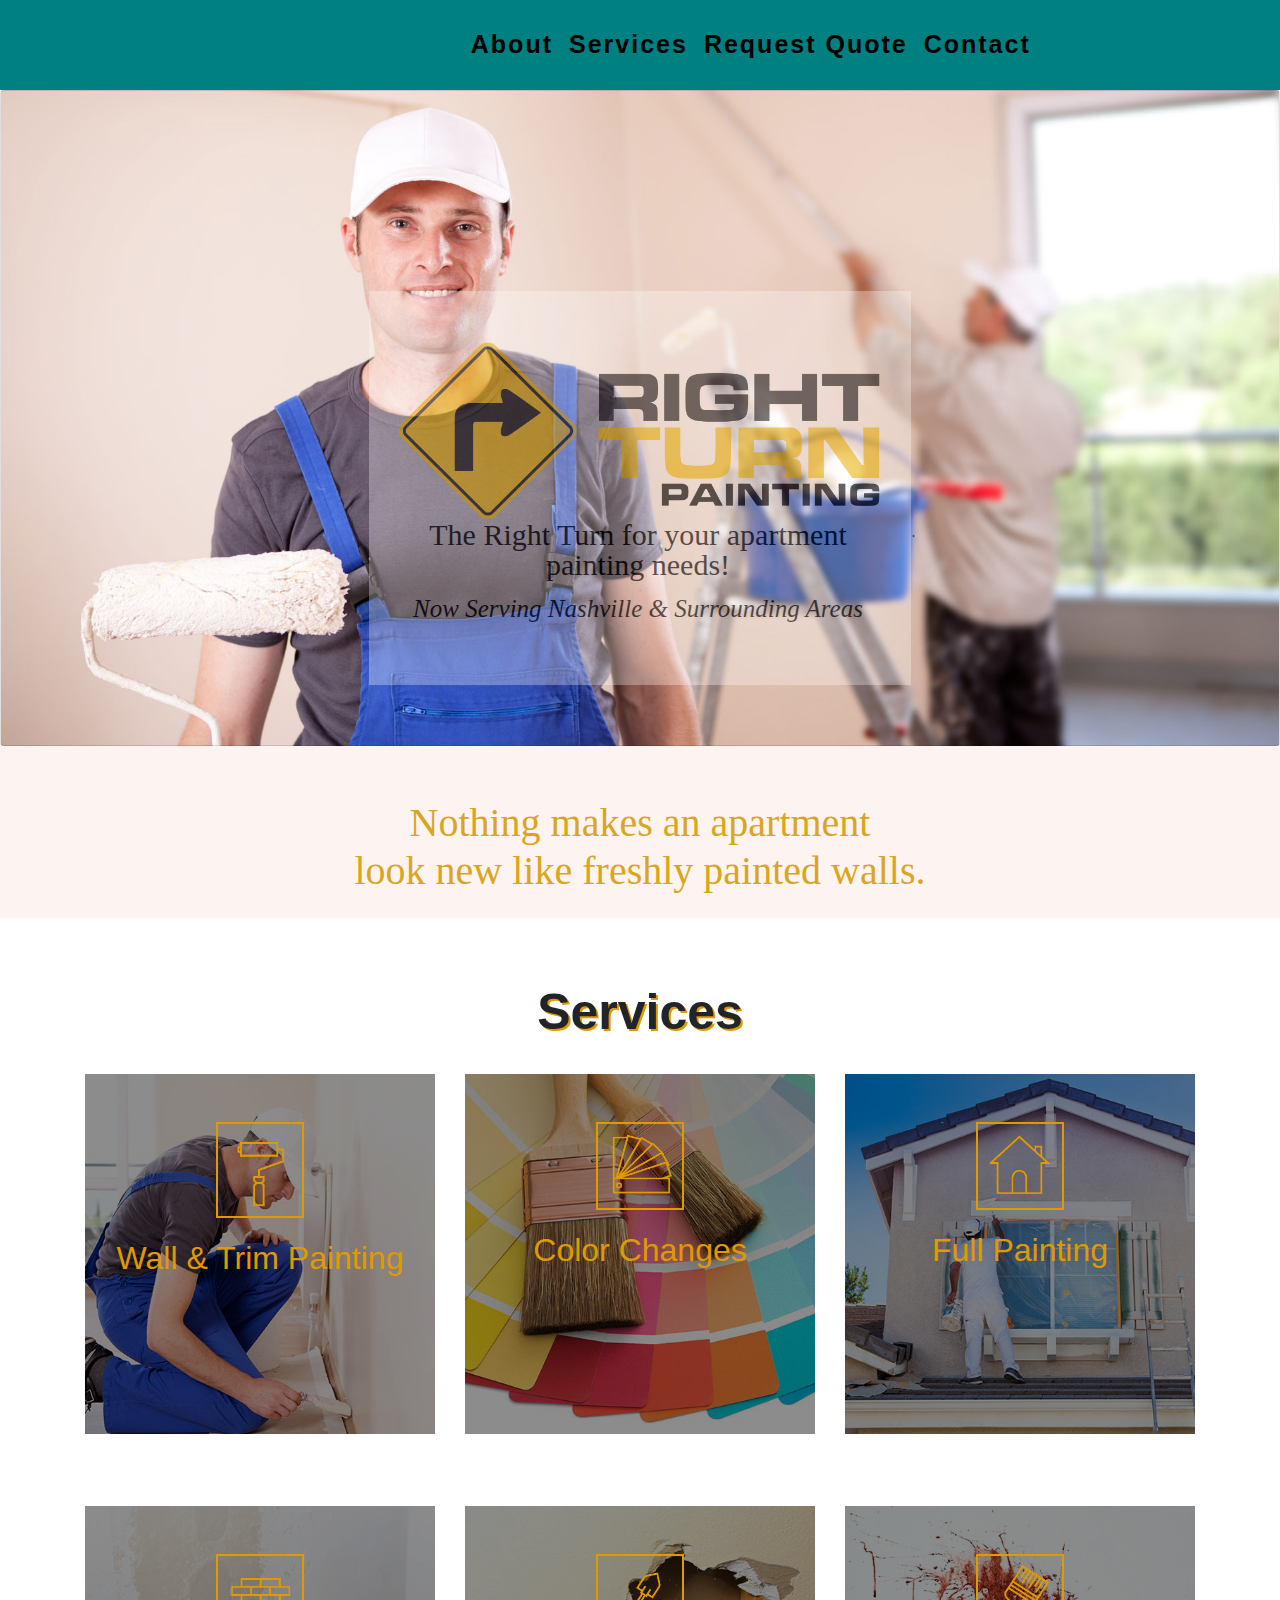
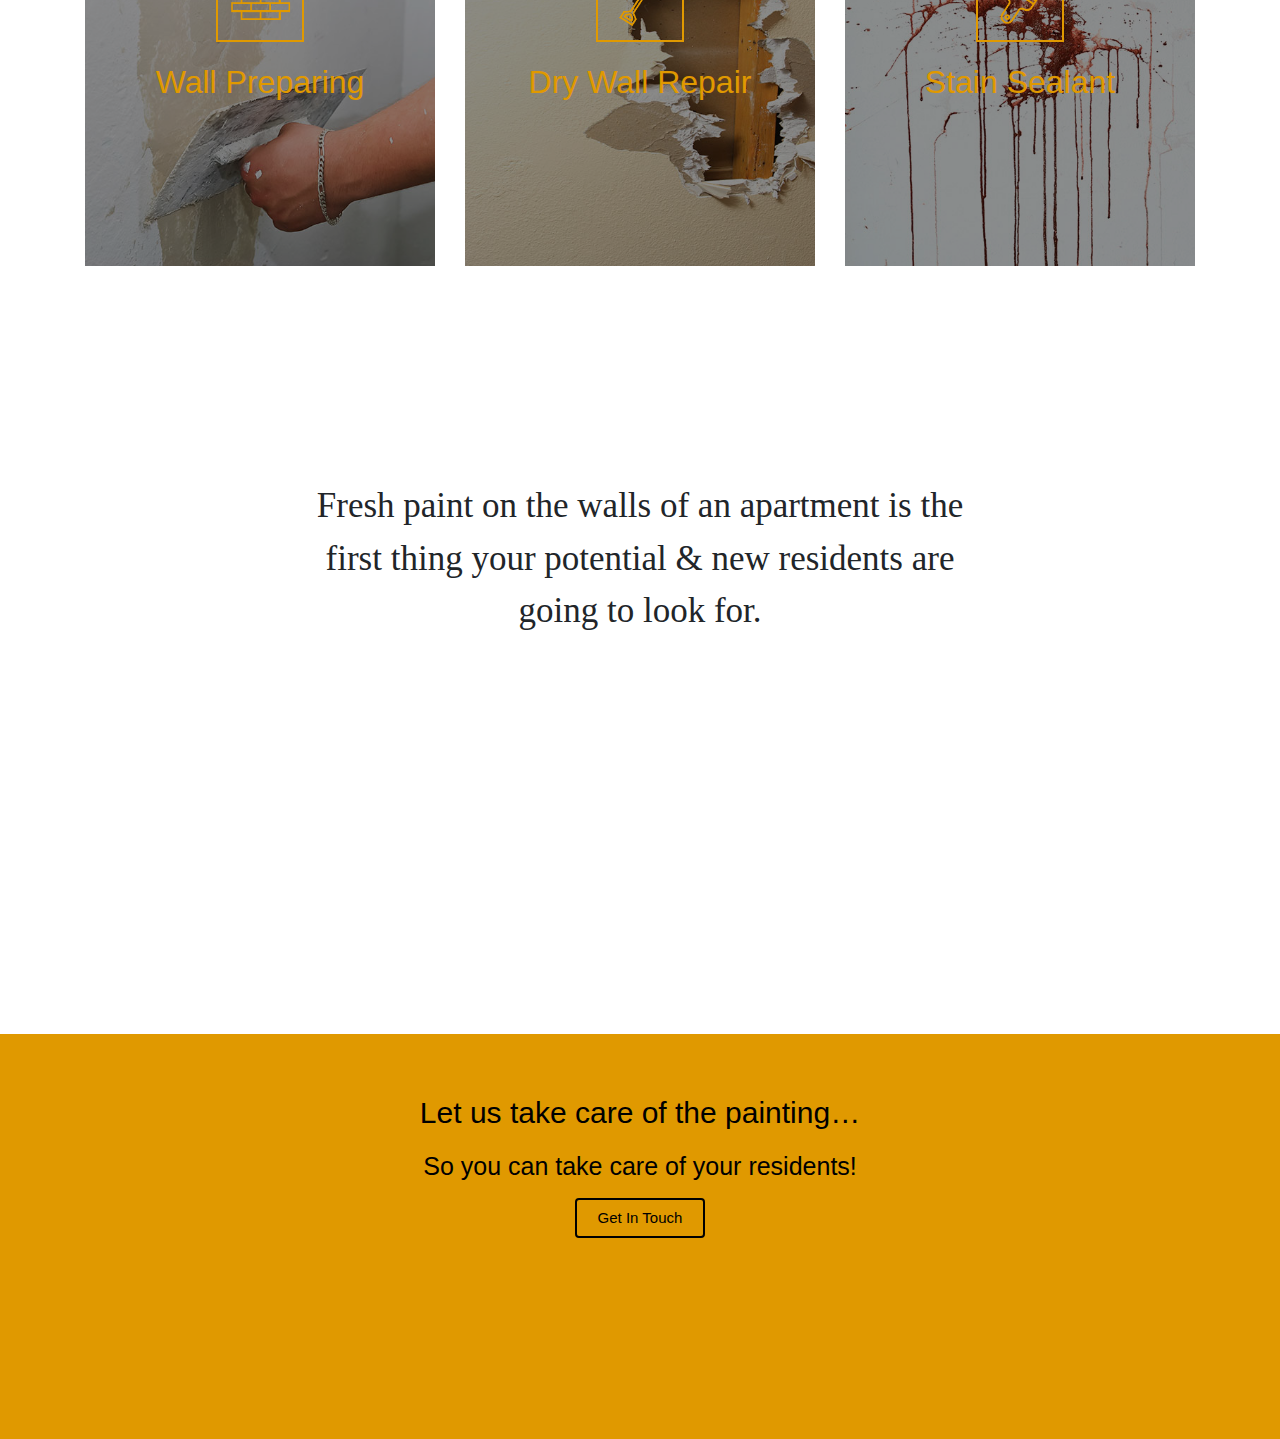
<file: index.html>
<!DOCTYPE html>
<html>
<head>
	<title>Home Page|Right Turn</title>

	<meta charset="utf-8">
	<link rel="stylesheet" href="https://cdnjs.cloudflare.com/ajax/libs/font-awesome/4.7.0/css/font-awesome.min.css">
  <meta name="viewport" content="width=device-width, initial-scale=1,shrink-to-fit=no">
  <link rel="stylesheet" href="https://maxcdn.bootstrapcdn.com/bootstrap/4.5.2/css/bootstrap.min.css">
  <script src="https://ajax.googleapis.com/ajax/libs/jquery/3.5.1/jquery.min.js"></script>
  <script src="https://cdnjs.cloudflare.com/ajax/libs/popper.js/1.16.0/umd/popper.min.js"></script>
  <script src="https://maxcdn.bootstrapcdn.com/bootstrap/4.5.2/js/bootstrap.min.js"></script>
  <link rel="stylesheet" type="text/css" href="index1.css">

</head>
<body>
	<div class="wrapper">

	<nav class="navbar navbar-expand-lg navbar-light " style="background-color: teal;">
    	<button class="navbar-toggler ml-auto mx-auto" type="button" data-toggle="collapse" data-target="#navbarNav" aria-controls="navbarNav" 
        	aria-expanded="false" aria-label="Toggle navigation">
    	<span class="navbar-toggler-icon"></span>
    	</button>
  	<div class="collapse navbar-collapse" id="navbarNav">
    	<ul class="navbar-nav" style="font-size: 25px; margin-left: 35%; padding: 10px; font-weight: 700;letter-spacing: 2px;">
      
      	<li class="nav-item">
        	<a class="nav-link" href="about1.html" style="color: black;">About</a>
      	</li>
      	<li class="nav-item">
        	<a class="nav-link" href="services1.html" style="color: black;">Services</a>
      	</li>
      	<li class="nav-item">
        	<a class="nav-link" href="request1.html" style="color: black;">Request Quote</a>
      	</li>
      	
      	<li class="nav-item">
        	<a class="nav-link" href="contact1.html" style="color: black;">Contact</a>
      	</li>
    </ul>
  </div>
</nav>
</div>

<div>
	<div class="card image12">
		
  			<div class="centered">
				<div class="row paintedwall py-5">
					<div class="col">
  						<img  src="paint.png" alt="Card image cap" height="auto" width="100%">
  					</div>
  				<div class="row">
  					<div class="col">
    					<p style="font-size: 30px;line-height: 1em;">The Right Turn for your apartment painting needs!<br></p>
     						<p style="font-size: 25px;line-height: 1em;font-style: italic;"><i>Now Serving Nashville & Surrounding Areas</i></p>
 					</div>.
 				</div>
 			 </div>
		</div>
	</div>
</div>



<div class="wall-txt">
	<header style="margin-top: 3%;">
		<h1>Nothing makes an apartment<br>look new like freshly painted walls.</h1>
	</header>
</div>

<div>
<h1 style="text-align: center;padding-top: 5%;text-shadow: 2px 2px #e09900; font-weight: bold; font-size: 50px;">Services</h1>
</div>

<div class="container text-center">
	<div class="row mb-5">
		<div class="col-sm-4 col-lg-4 mt-4">
			<div class="trii img-fluid my-auto">
				<div class="opac">
					<img src="1a.png" class="mt-5" style="width:25%; height: auto;border: 2px solid #e09900;">
					<p class="mt-3" style="color: #e09900; font-size:2rem;">Wall & Trim Painting</p>
				</div>
			</div>
		</div>

		<div class="col-sm-4 col-lg-4 mt-4">
			<div class="coll img-fluid my-auto">
				<div class="opac1">
					<img src="jh.png" class="mt-5" style="width:25%; height: auto;border: 2px solid #e09900;">
					<p class="mt-3" style="color: #e09900; font-size:2rem;">Color Changes</p>
				</div>
			</div>
		</div>
		
		<div class="col-sm-4 col-lg-4 mt-4">
			<div class="full img-fluid my-auto">
				<div class="opac2">
					<img src="hm.png" class="mt-5" style="width:25%; height: auto;border: 2px solid #e09900;">
					<p class="mt-3" style="color: #e09900; font-size:2rem;">Full Painting</p>
				</div>
			</div>
		</div>
	</div>

	<div class="row mb-5">
		<div class="col-sm-4 col-lg-4 mt-4">
			<div class="wall2 img-fluid my-auto">
				<div class="opac3">
					<img src="pr.png" class="mt-5" style="width:25%; height: auto;border: 2px solid #e09900;">
					<p class="mt-3" style="color: #e09900; font-size:2rem;">Wall Preparing</p>
				</div>
			</div>
		</div>

		<div class="col-sm-4 col-lg-4 mt-4">
			<div class="dry img-fluid my-auto">
				<div class="opac4">
					<img src="rep.png" class="mt-5" style="width:25%; height: auto;border: 2px solid #e09900;">
					<p class="mt-3" style="color: #e09900; font-size:2rem;">Dry Wall Repair</p>
				</div>
			</div>
		</div>

		<div class="col-sm-4 col-lg-4 mt-4">
			<div class="stain img-fluid my-auto">
				<div class="opac5">
					<img src="sea.png" class="mt-5" style="width:25%; height: auto;border: 2px solid #e09900;">
					<p class="mt-3" style="color: #e09900; font-size:2rem;">Stain Sealant</p>
				</div>
			</div>
		</div>
	</div>
</div>

<div class="parallax text-center">
	<p style="font-size: 35px; padding-top: 13%;">Fresh paint on the walls of an apartment is the<br>first thing your potential & new residents are<br>going to look for.</p>
</div>

	<div class="container-fluid text-center" style="width: 100%;height: 45vh;background-color: #e09900!important; padding-top: 5%;">
		<p style="font-size: 30px; color: #000000!important;padding-bottom: 10px;font-weight: 500;line-height: 1em;">Let us take care of the painting…</p>
		<span style="font-size: 25px; color: #000000!important;padding-bottom: 10px;font-weight: 500;line-height: 1em;">So you can take care of your residents!</span><br>

		<button class="button mt-3"><span>Get In Touch</span></button> 
	
	</div>


</body>
</html>
</file>
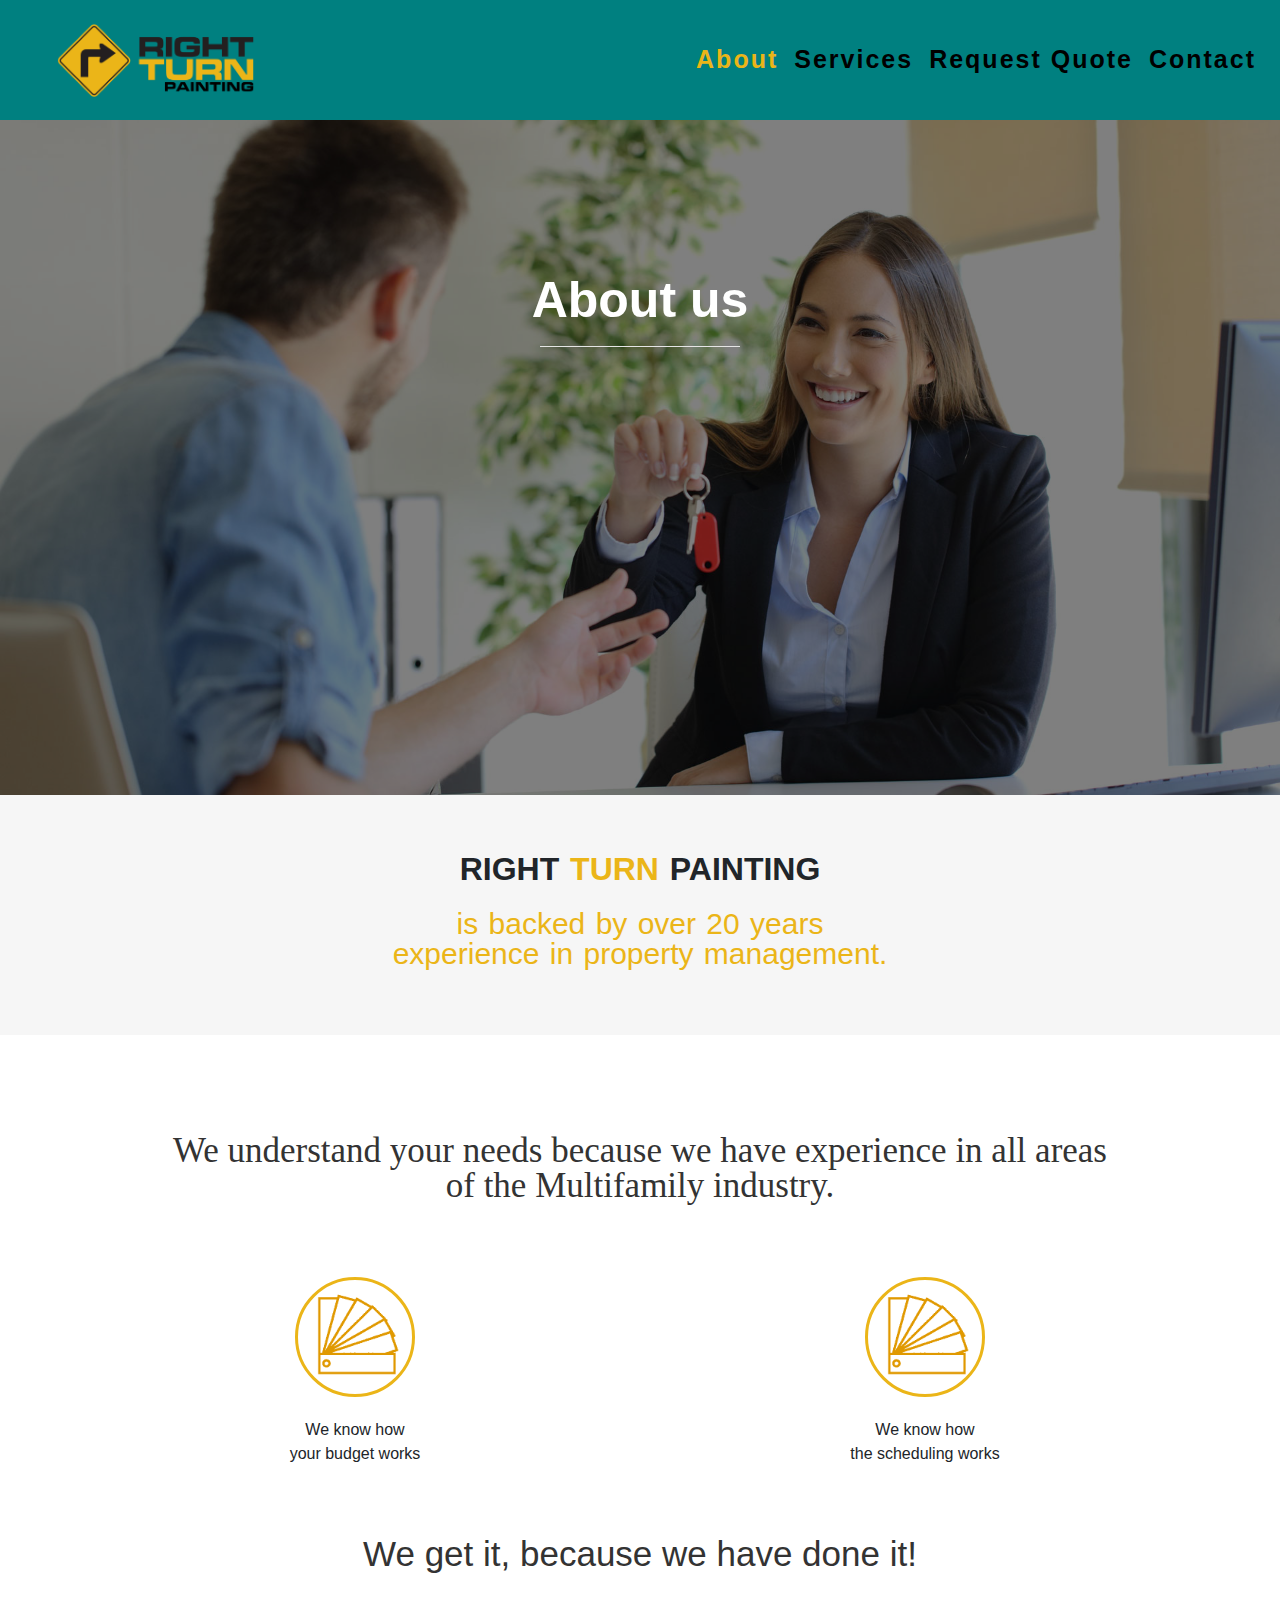
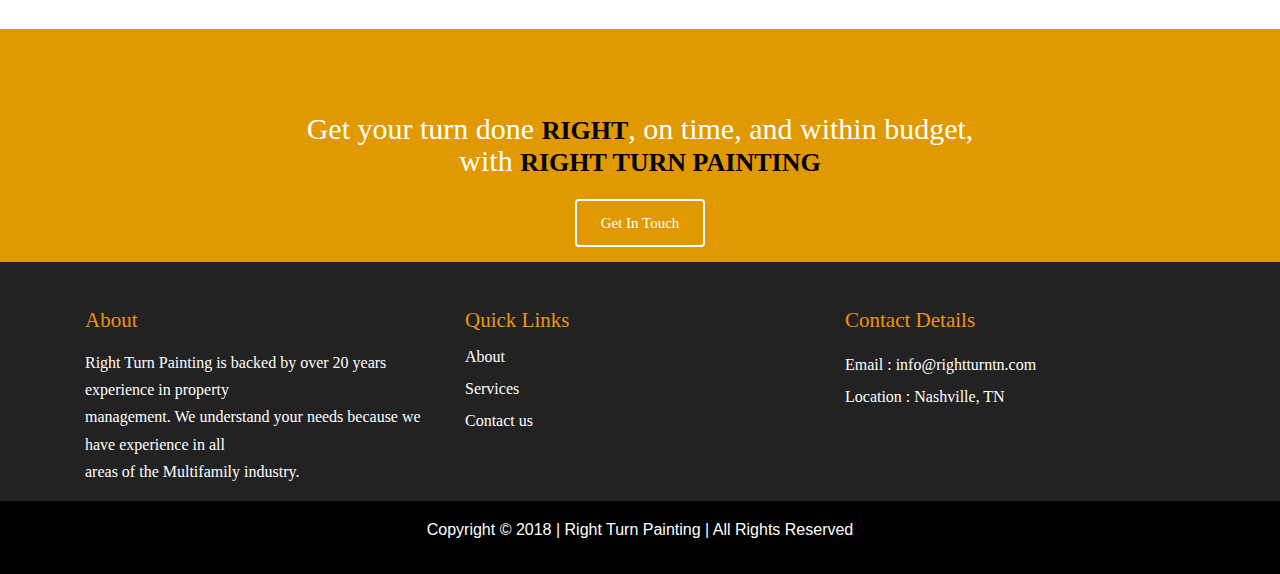
<file: about1.html>
<!DOCTYPE html>
<html>
<head>
	<title>About Page|Right Turn</title>

  	<meta charset="utf-8">
  	<link rel="stylesheet" href="https://cdnjs.cloudflare.com/ajax/libs/font-awesome/4.7.0/css/font-awesome.min.css">
  	<meta name="viewport" content="width=device-width, initial-scale=1,shrink-to-fit=no">
  	<link rel="stylesheet" href="https://maxcdn.bootstrapcdn.com/bootstrap/4.5.2/css/bootstrap.min.css">
  	<script src="https://ajax.googleapis.com/ajax/libs/jquery/3.5.1/jquery.min.js"></script>
  	<script src="https://cdnjs.cloudflare.com/ajax/libs/popper.js/1.16.0/umd/popper.min.js"></script>
  	<script src="https://maxcdn.bootstrapcdn.com/bootstrap/4.5.2/js/bootstrap.min.js"></script>
  	<link rel="stylesheet" type="text/css" href="about1.css">

</head>
<body>
	
	<nav class="navbar navbar-expand-lg navbar-light text-center" style="background-color: teal; height: 120px;">
    		<a class="navbar-brand" href="index.html"><img src="paint.png" class="image-one"></div></a>
    	<button class="navbar-toggler ml-auto mx-auto" type="button" data-toggle="collapse" data-target="#navbarNav" aria-controls="navbarNav" 
       		 aria-expanded="false" aria-label="Toggle navigation">
    		<span class="navbar-toggler-icon"></span>
    	</button>
  			<div class="collapse navbar-collapse" id="navbarNav">
    				<ul class="navbar-nav ml-auto" style="font-size: 25px; letter-spacing: 2px;font-weight: 700;">
      
      					<li class="nav-item active">
       						 <a class="nav-link" href="about1.html" style="color: black; color: #ebb518!important;">About</a>
     					</li>
      					<li class="nav-item">
       						 <a class="nav-link" href="services1.html" style="color: black;">Services</a>
      					</li>
      					<li class="nav-item">
       						 <a class="nav-link" href="request1.html" style="color: black;">Request Quote</a>
      					</li>
      
     					<li class="nav-item">
        					<a class="nav-link" href="contact1.html" style="color: black;">Contact</a>
      					</li>
    				</ul>
 			 </div>
	</nav>

<section>
	<div class="image-two img-fluid">
			<div class="image-back-col">
				<div>
						<h1 class="text-on-img">About us</h1>
						<hr style="width: 200px; background-color: white;">
				</div>				
			</div>
	</div>
</section>

	<section>
		<div class="right-turn-ptng">
			<p><strong>RIGHT</strong> <strong style="color: #ebb518!important;">TURN</strong> <strong>PAINTING</strong> 
				<p style="color: #ebb518!important; font-size:30px;font-weight: 400; line-height: 1em;">is backed by over 
					20 years<br>experience in property management.</p>
		</div>
	</section>

		<div class="text-class-1 mt-5 y1">
				<p>We understand your needs because we have experience in all areas<br>of the Multifamily industry.</p>
		
		</div>


		<div class="container mt-5">
				<div class="row ">
					<div class="col-sm-3 box icon-pos-1">
							<img class="icon-1 box" src="jh.png">
									<p class="icon-text box">We know how<br>your budget works</p>
					</div>
					<div class="col-sm-3 box icon-pos-1">
							<img class="icon-1 box" src="jh.png">
									<p class="icon-text box">We know how<br>the scheduling works</p>	
					</div>
				</div>			
		</div>
		<div class="container mt-5">
				<p class="txt1">We get it, because we have done it!</p>	
		</div>

		<div class="text-class-2 mt-5 y1" style="height: auto;background-color: #e09900!important;">
				<p style="margin-top: 3%;">Get your turn done <span style="color: black;font-size: 26px;font-weight: bold;">
						<b>RIGHT</b></span>, on time, and within budget,<br>with <strong><span style="font-size: 26px; color: black;
							font-weight: bold;">RIGHT TURN PAINTING</span></strong></p>
				<button class="button"><span>Get In Touch</span></button>
		
		</div>

		<div class="container-fluid" style="background-color: #222;">
				<div class="container">
						<div class="row">
							<div class="col-sm-4 col-lg-4 mt-5 y1">
								<h4 style="color: #ed9410;font-size: 21px;padding-bottom: 10px;font-weight: 500;line-height: 1em; 
										display: block;">About</h4>
								<p style="color: white;line-height: 1.7em;">Right Turn Painting is backed by over 20 years 
									experience in property<br>management. We understand your needs because we have
									 experience in all<br>areas of the Multifamily industry.</p>
					
							</div>
						<div class="col-sm-4 col-lg-4 mt-5 y1">
								<h4 style="color: #ed9410;font-size: 21px;padding-bottom: 10px;font-weight: 500;line-height: 1em;
									display: block;">Quick Links</h4>
								<p style="color: white; line-height: 1em;">About</p>
								<p style="color: white;line-height: 1em;">Services</p>
								<p style="color: white;line-height: 1em;">Contact us</p>
				
						</div>
						<div class="col-sm-4 col-lg-4 mt-5 y1">
								<h4 style="color: #ed9410;font-size: 21px;padding-bottom: 10px;font-weight: 500;line-height: 1em;
									display: block;">Contact Details</h4>
								<p style="color: white;"></p>
								<p style="color: white;line-height: 1em;">Email : info@rightturntn.com</p>
								<p style="color: white;line-height: 1em;">Location : Nashville, TN</p>
				</div>
			</div>			
		</div>
	</div>

	<footer style="background-color:#000000; padding: 15px 0 5px;">

		<p style="color: white; float: none;text-align: center; padding-bottom: 10px;line-height: 1.7em;">Copyright © 2018 | Right Turn Painting | All Rights Reserved</p>
	</footer>

</body>
</html>
</file>
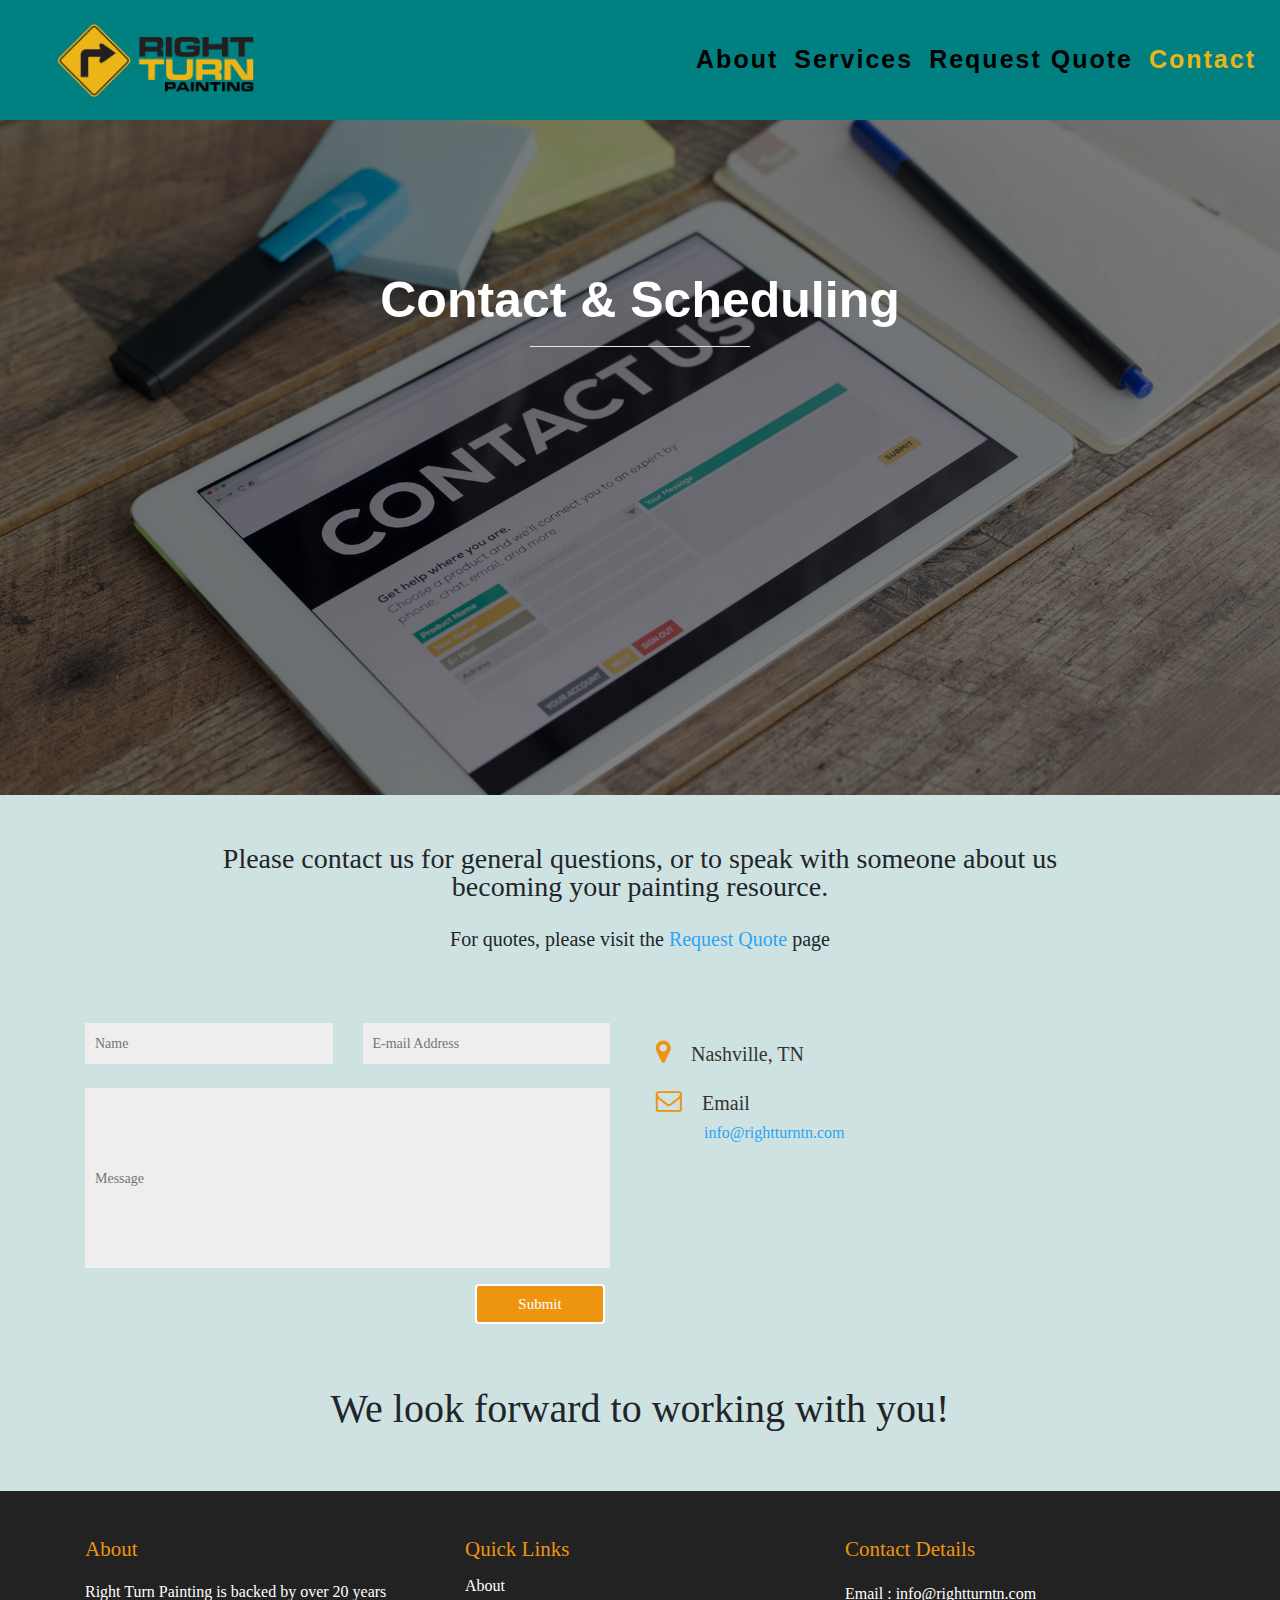
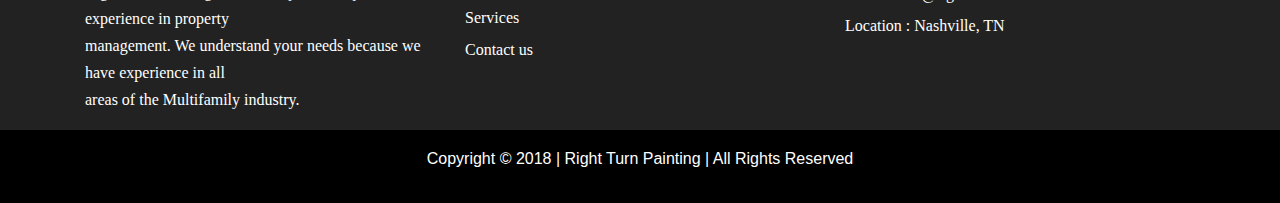
<file: contact1.html>
<!DOCTYPE html>
<html>
<head>
	<title>Contact Page|Right Turn</title>

				<meta charset="utf-8">
  				<link rel="stylesheet" href="https://cdnjs.cloudflare.com/ajax/libs/font-awesome/4.7.0/css/font-awesome.min.css">
  				<meta name="viewport" content="width=device-width, initial-scale=1,shrink-to-fit=no">
  				<link rel="stylesheet" href="https://maxcdn.bootstrapcdn.com/bootstrap/4.5.2/css/bootstrap.min.css">
  				<script src="https://ajax.googleapis.com/ajax/libs/jquery/3.5.1/jquery.min.js"></script>
  				<script src="https://cdnjs.cloudflare.com/ajax/libs/popper.js/1.16.0/umd/popper.min.js"></script>
  				<script src="https://maxcdn.bootstrapcdn.com/bootstrap/4.5.2/js/bootstrap.min.js"></script>
  				<link rel="stylesheet" type="text/css" href="contact.css">
  				<link rel="stylesheet" href="https://maxcdn.bootstrapcdn.com/font-awesome/4.7.0/css/font-awesome.min.css">



</head>
<body>

			<nav class="navbar navbar-expand-lg navbar-light text-center" style="background-color: teal; height: 120px;">
    				<a class="navbar-brand" href="index.html"><img src="paint.png" class="image-one"></div></a>
    				<button class="navbar-toggler ml-auto mx-auto" type="button" data-toggle="collapse" data-target="#navbarNav" 
                  aria-controls="navbarNav" aria-expanded="false" aria-label="Toggle navigation">
    				<span class="navbar-toggler-icon"></span>
    				</button>
  							<div class="collapse navbar-collapse" id="navbarNav">
    							<ul class="navbar-nav ml-auto" style="font-size: 25px; letter-spacing: 2px;font-weight: 700;">
      
      							<li class="nav-item active">
       						 		<a class="nav-link" href="about1.html" style="color: black; color:">About</a>
     							</li>
      							<li class="nav-item">
       						 		<a class="nav-link" href="services1.html" style="color:black;">Services</a>
      							</li>
      							<li class="nav-item">
       						 	<a class="nav-link" href="request1.html" style="color:black;">Request Quote</a>
      							</li>
      
     							<li class="nav-item">
        						<a class="nav-link" href="contact1.html" style="color:#ebb518!important;">Contact</a>
      					</li>
    				</ul>
 			 </div>
		</nav>


			<section>
				<div class="image-two img-fluid">
					<div class="image-back-col">
						<div>
							<h1 class="text-on-img">Contact & Scheduling</h1>
							<hr style="width: 220px; background-color: white;">
						</div>				
					</div>
				</div>
		</section>


			<div class="container-fluid colll-1 y1">
				<h3 style="text-align: center;padding-bottom: 10px;font-weight: 500;line-height: 1em;">
						Please contact us for general questions, or to speak with someone about us<br>
						becoming your painting resource.</h3>
					<p style="text-align: center;line-height: 2em;padding-bottom: 0; font-size: 20px;">For quotes, please visit the 
							<a  style="color: #2ea3f2" href="request1.html">Request Quote</a> page</p>

				<div class="container">
					<div class="row" style="width: 100%; height:auto;">
						<div class="col-md-6 col-lg-6">

							<div class="row justify-content-md-center mt-5">
                          	<div class="col-md-6 col-lg-6">
                          	<input class="form-1" type="text" id="fname" name="fname" placeholder="Name"> </div> 
                          	<div class="col-md-6 col-lg-6">
                            <input class="form-1" style=""  type="E-mail" id="lname" name="lname" placeholder="E-mail Address">
                            </div></div>
                            <div class="row justify-content-md-center mt-4">
                            <div class="col-md-12 col-md-12">
                            <input class="form-1" style="min-height: 20vh;"  type="text" id="mess" name="mess" placeholder="Message" >
                            <div style="float: right;margin-top: 2%;"><button class="button"><span >Submit </span></button></div>
                        	</div></div>
						</div>

						<div class="col-md-6">
								<div class="row">
									<div class="col-sm-6 col-md-6 mt-3">
										<div class="ml-3">
											<span style="font-size: 26px; color: #ed9410;"><i class="fa fa-map-marker mt-5" aria-hidden="true"></i></span>
                      <span class="ml-3" style="padding-bottom: 10px;color: #333;font-weight: 500;line-height: 1em; font-size: 20px;">Nashville, TN</span>
										</div>
										<div class="ml-3">
											<span style="font-size: 26px; color: #ed9410;"><i class="fa fa-envelope-o mt-3" aria-hidden="true"></i></span>
                      <span class="ml-3" style="padding-bottom: 10px;color: #333;font-weight: 500;line-height: 1em; font-size: 20px;">Email</span><br>
                    <a class="ml-5" style="color: #2ea3f2;text-decoration: none;" href="#">info@rightturntn.com</a>
										</div>
									
									</div>						
								</div>
							</div>
						</div>
							<h1 style="text-align: center; margin-top: 5%;">We look forward to working with you!</h1>
					</div>
				</div>


				<div class="container-fluid" style="background-color: #222;">
        				<div class="container">
            					<div class="row">
              							<div class="col-sm-4 col-lg-4 mt-5 y1">
                							<h4 style="color: #ed9410;font-size: 21px;padding-bottom: 10px;font-weight: 500;line-height: 1em; 
                   									 display: block;">About</h4>
                								<p style="color: white;line-height: 1.7em;">Right Turn Painting is backed by over 20 years 
                  									experience in property<br>management. We understand your needs because we have
                   									experience in all<br>areas of the Multifamily industry.</p>
          
              						</div>
            						<div class="col-sm-4 col-lg-4 mt-5 y1">
                							<h4 style="color: #ed9410;font-size: 21px;padding-bottom: 10px;font-weight:
                							 	500;line-height: 1em;display: block;">Quick Links</h4>
                							<p style="color: white; line-height: 1em;">About</p>
               							 	<p style="color: white;line-height: 1em;">Services</p>
                							<p style="color: white;line-height: 1em;">Contact us</p>
        
           						 </div>
            					<div class="col-sm-4 col-lg-4 mt-5 y1">
               					 			<h4 style="color: #ed9410;font-size: 21px;padding-bottom: 10px;font-weight: 500;line-height: 1em;
                  							display: block;">Contact Details</h4>
                							<p style="color: white;"></p>
                							<p style="color: white;line-height: 1em;">Email : info@rightturntn.com</p>
                							<p style="color: white;line-height: 1em;">Location : Nashville, TN</p>
        						</div>
   	   						</div>      
   						 </div>
  					</div>


  			<footer style="background-color:#000000; padding: 15px 0 5px;">

    				<p style="color: white; float: none;text-align: center; padding-bottom: 10px;line-height: 1.7em;">
    							Copyright © 2018 | Right Turn Painting | All Rights Reserved</p>
  			</footer>
				
</body>
</html>
</file>
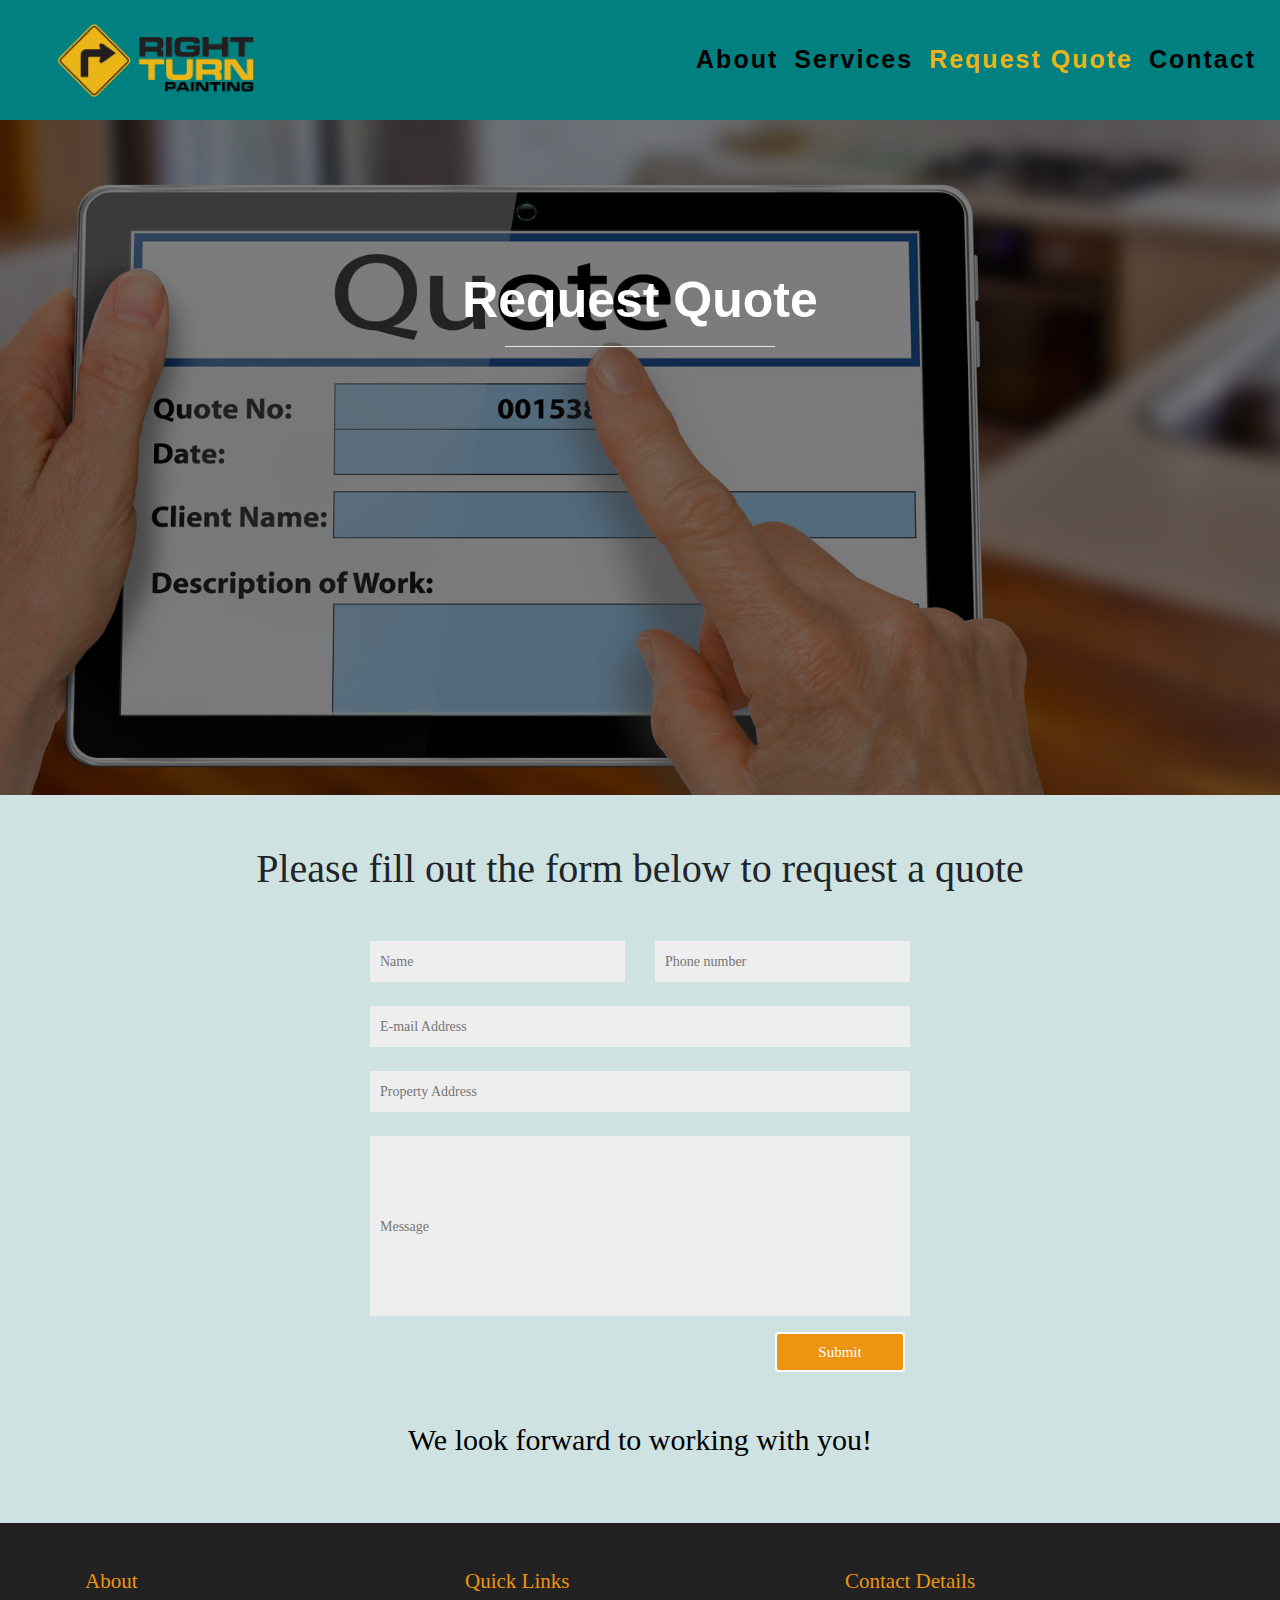
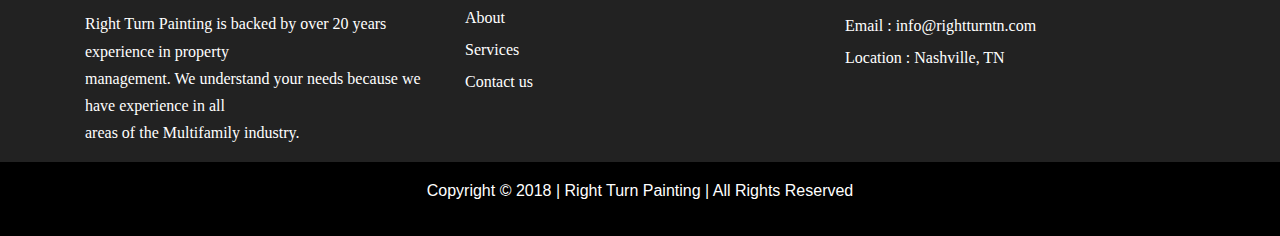
<file: request1.html>
<!DOCTYPE html>
<html>
<head>
	<title>Request Page|Right Turn</title>

		<meta charset="utf-8">
  		<link rel="stylesheet" href="https://cdnjs.cloudflare.com/ajax/libs/font-awesome/4.7.0/css/font-awesome.min.css">
  		<meta name="viewport" content="width=device-width, initial-scale=1,shrink-to-fit=no">
  		<link rel="stylesheet" href="https://maxcdn.bootstrapcdn.com/bootstrap/4.5.2/css/bootstrap.min.css">
  		<script src="https://ajax.googleapis.com/ajax/libs/jquery/3.5.1/jquery.min.js"></script>
  		<script src="https://cdnjs.cloudflare.com/ajax/libs/popper.js/1.16.0/umd/popper.min.js"></script>
  		<script src="https://maxcdn.bootstrapcdn.com/bootstrap/4.5.2/js/bootstrap.min.js"></script>
  		<link rel="stylesheet" type="text/css" href="request.css">

</head>
<body>

	<nav class="navbar navbar-expand-lg navbar-light text-center" style="background-color: teal; height: 120px;">
    		<a class="navbar-brand" href="index.html"><img src="paint.png" class="image-one"></div></a>
    	<button class="navbar-toggler ml-auto mx-auto" type="button" data-toggle="collapse" data-target="#navbarNav" aria-controls="navbarNav" 
       		 aria-expanded="false" aria-label="Toggle navigation">
    		<span class="navbar-toggler-icon"></span>
    	</button>
  			<div class="collapse navbar-collapse" id="navbarNav">
    				<ul class="navbar-nav ml-auto" style="font-size: 25px; letter-spacing: 2px;font-weight: 700;">
      
      					<li class="nav-item active">
       						 <a class="nav-link" href="about1.html" style="color: black; color:">About</a>
     					</li>
      					<li class="nav-item">
       						 <a class="nav-link" href="services1.html" style="color:black;">Services</a>
      					</li>
      					<li class="nav-item">
       						 <a class="nav-link" href="request1.html" style="color: #ebb518!important;">Request Quote</a>
      					</li>
      
     					<li class="nav-item">
        					<a class="nav-link" href="contact1.html" style="color: black;">Contact</a>
      					</li>
    				</ul>
 			 </div>
		</nav>


		<section>
			<div class="image-two img-fluid">
				<div class="image-back-col">
					<div>
						<h1 class="text-on-img">Request Quote</h1>
						<hr style="width: 270px; background-color: white;">
				</div>				
			</div>
		</div>
	</section>

  	<div class="container-fluid colll-1 y1">
  		<h1 style="text-align: center;">Please fill out the form below to request a quote</h1>
  		<div class="container text-center">
  			<form>
  				<div class="row justify-content-md-center mt-5">
                          <div class="col-md-3">
                          	<input class="form-1" type="text" id="fname" name="fname" placeholder="Name"> </div> 
                          	<div class="col-md-3">
                            <input class="form-1"  type="number" id="number" name="number" placeholder="Phone number">
                            </div></div>

                            <div class="row justify-content-md-center mt-4">
                             <div class="col-md-6">
                             <input class="form-1" style=""  type="E-mail" id="lname" name="lname" placeholder="E-mail Address"></div></div>
                             <div class="row justify-content-md-center mt-4">
                            <div class="col-md-6">
                            <input class="form-1 "   type="property" id="lname" name="lname" placeholder="Property Address"></div></div>
  							<div class="row justify-content-md-center mt-4">
                            <div class="col-md-6">
                            <input class="form-1" style="min-height: 20vh;"  type="text" id="mess" name="mess" placeholder="Message" >
                            <div style="float: right;margin-top: 2%;"><button class="button"><span >Submit </span></button></div>
                        	</div></div>
  			</form>
  		</div>
  						<h2 class="txtt-1 mt-5">We look forward to working with you!</h2>
  	</div>	



  			<div class="container-fluid" style="background-color: #222;">
        <div class="container">
            <div class="row">
              <div class="col-sm-4 col-lg-4 mt-5 y1">
                <h4 style="color: #ed9410;font-size: 21px;padding-bottom: 10px;font-weight: 500;line-height: 1em; 
                    display: block;">About</h4>
                <p style="color: white;line-height: 1.7em;">Right Turn Painting is backed by over 20 years 
                  experience in property<br>management. We understand your needs because we have
                   experience in all<br>areas of the Multifamily industry.</p>
          
              </div>
            <div class="col-sm-4 col-lg-4 mt-5 y1">
                <h4 style="color: #ed9410;font-size: 21px;padding-bottom: 10px;font-weight: 500;line-height: 1em;
                  display: block;">Quick Links</h4>
                <p style="color: white; line-height: 1em;">About</p>
                <p style="color: white;line-height: 1em;">Services</p>
                <p style="color: white;line-height: 1em;">Contact us</p>
        
            </div>
            <div class="col-sm-4 col-lg-4 mt-5 y1">
                <h4 style="color: #ed9410;font-size: 21px;padding-bottom: 10px;font-weight: 500;line-height: 1em;
                  display: block;">Contact Details</h4>
                <p style="color: white;"></p>
                <p style="color: white;line-height: 1em;">Email : info@rightturntn.com</p>
                <p style="color: white;line-height: 1em;">Location : Nashville, TN</p>
        </div>
      </div>      
    </div>
  </div>


  	<footer style="background-color:#000000; padding: 15px 0 5px;">

    		<p style="color: white; float: none;text-align: center; padding-bottom: 10px;line-height: 1.7em;">
    				Copyright © 2018 | Right Turn Painting | All Rights Reserved</p>
  	</footer>

  	 
</body>
</html>
</file>
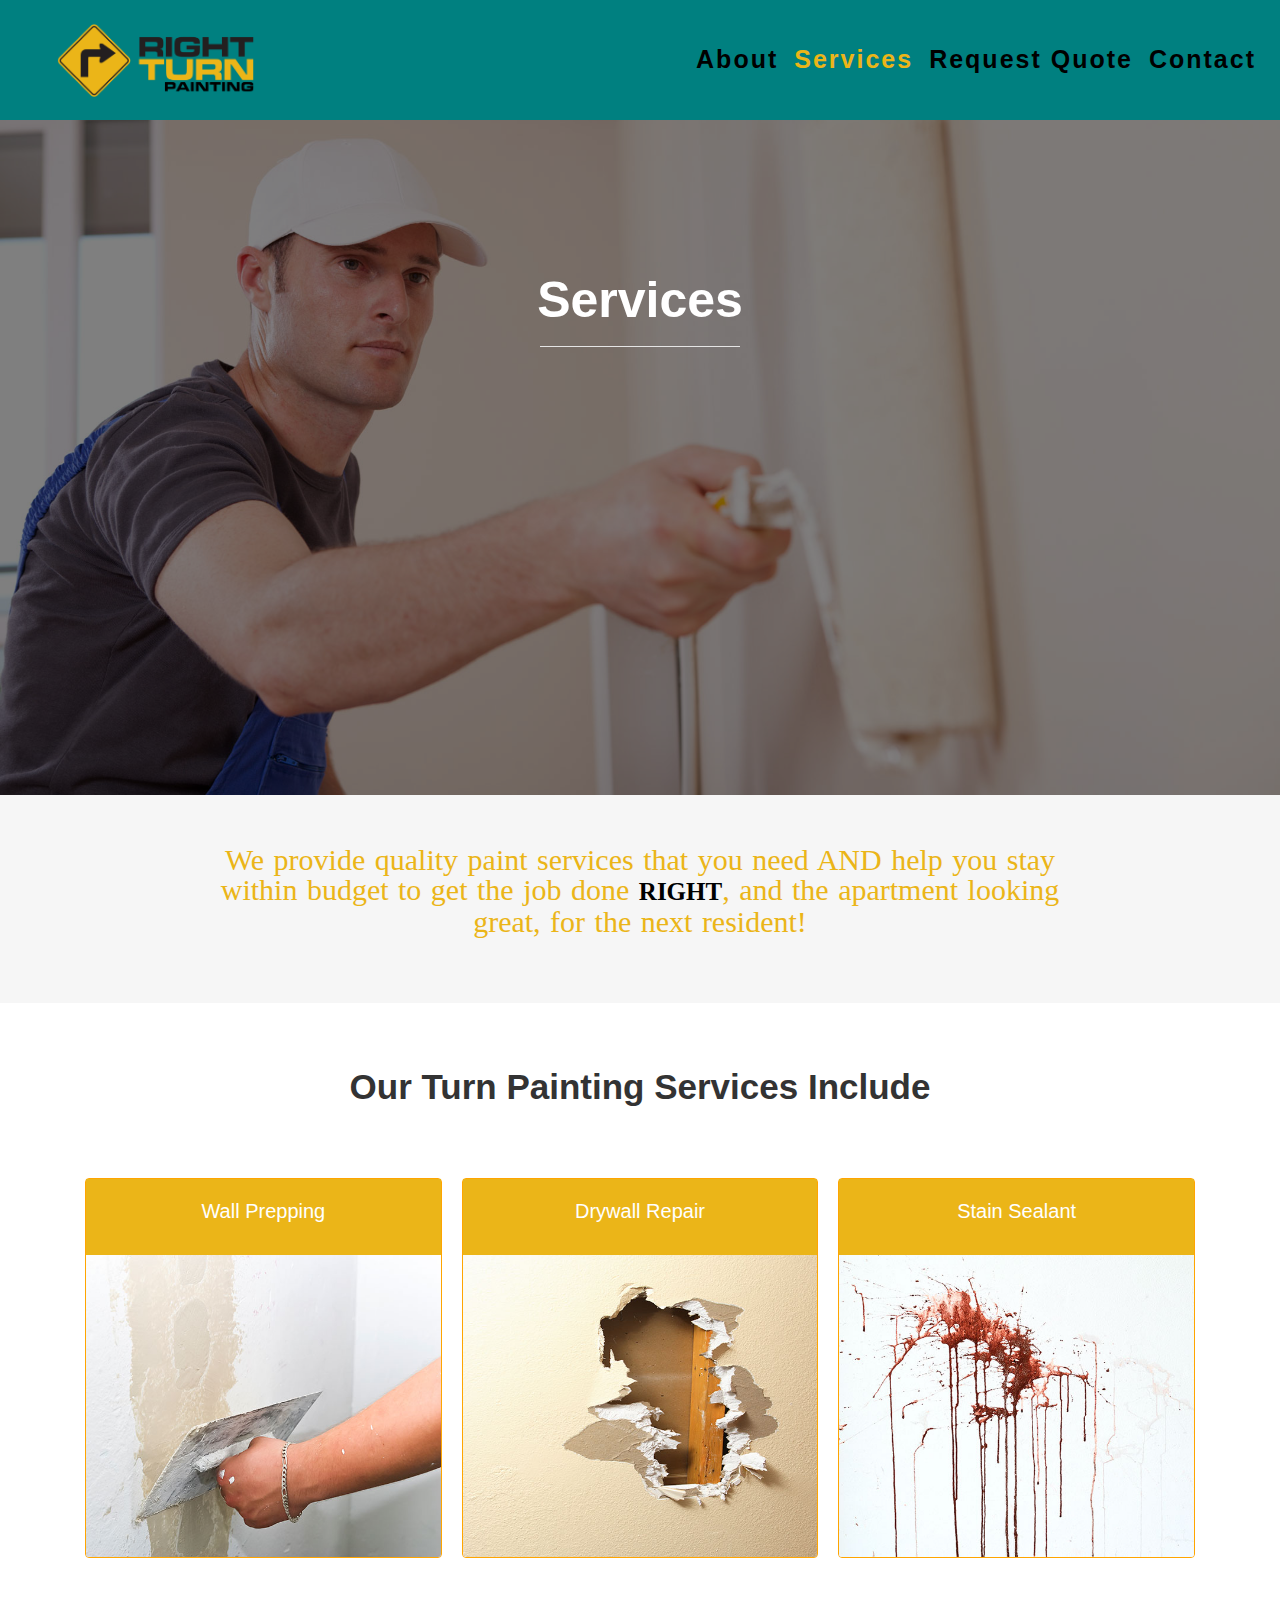
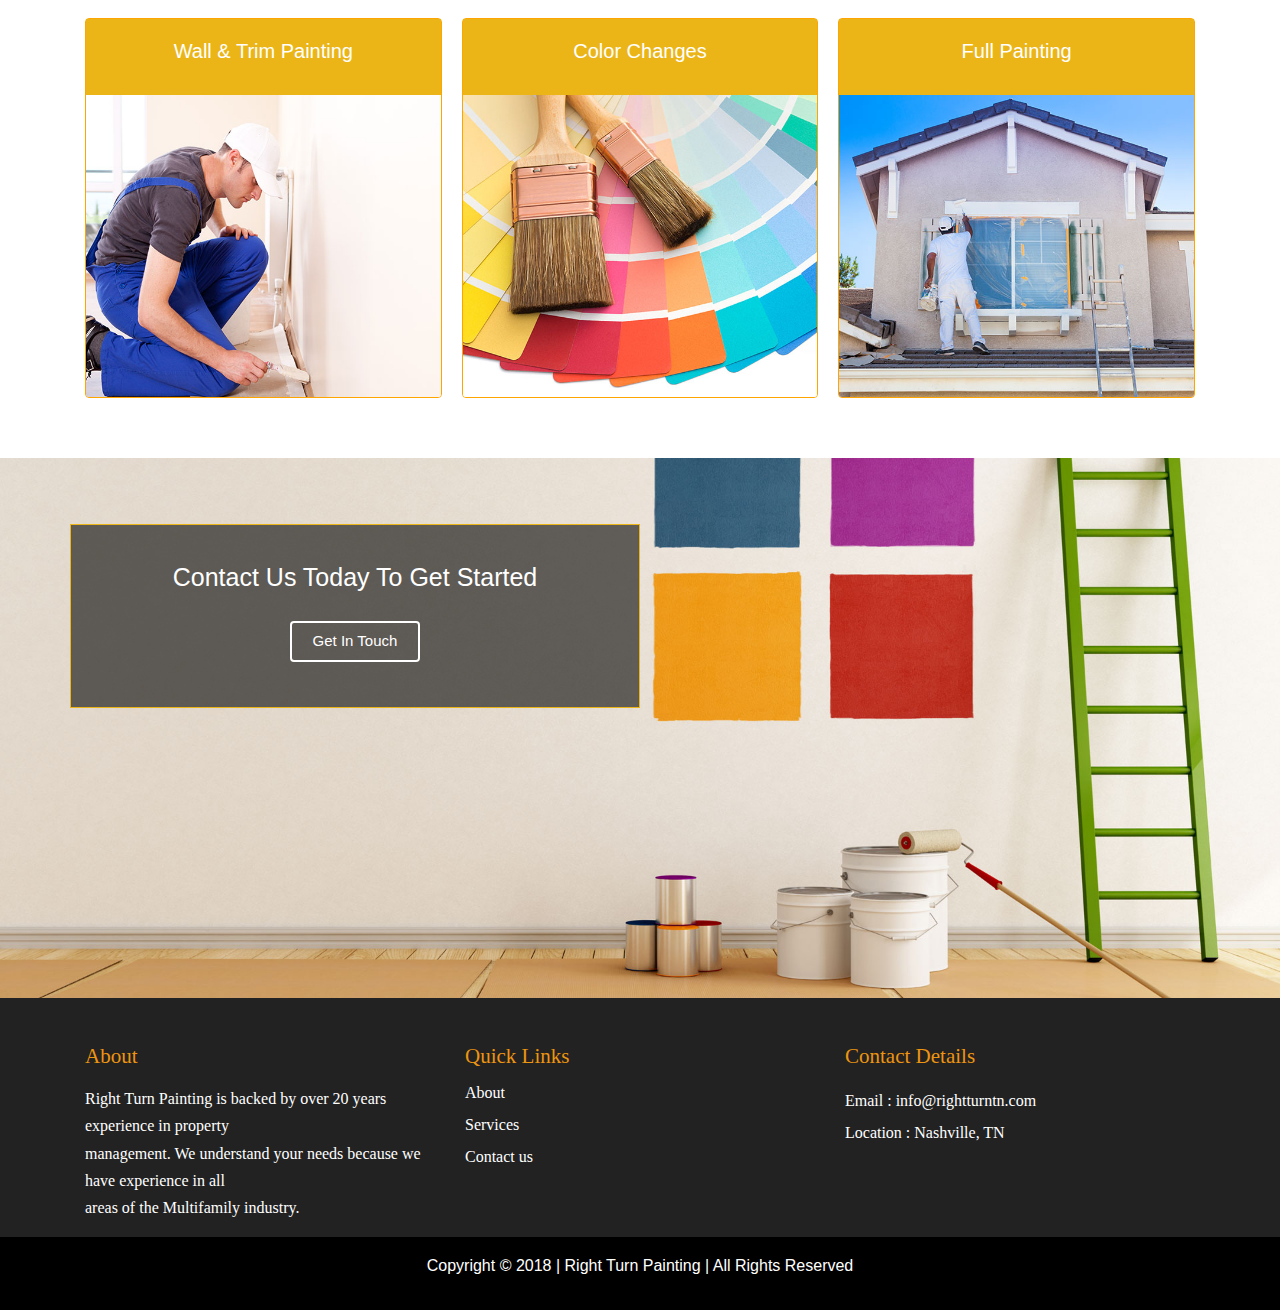
<file: services1.html>
<!DOCTYPE html>
<html>
<head>
	<title>Services Page|Right Turn</title>

		<meta charset="utf-8">
  		<link rel="stylesheet" href="https://cdnjs.cloudflare.com/ajax/libs/font-awesome/4.7.0/css/font-awesome.min.css">
  		<meta name="viewport" content="width=device-width, initial-scale=1,shrink-to-fit=no">
  		<link rel="stylesheet" href="https://maxcdn.bootstrapcdn.com/bootstrap/4.5.2/css/bootstrap.min.css">
  		<script src="https://ajax.googleapis.com/ajax/libs/jquery/3.5.1/jquery.min.js"></script>
  		<script src="https://cdnjs.cloudflare.com/ajax/libs/popper.js/1.16.0/umd/popper.min.js"></script>
  		<script src="https://maxcdn.bootstrapcdn.com/bootstrap/4.5.2/js/bootstrap.min.js"></script>
  		<link rel="stylesheet" type="text/css" href="service.css">

</head>
<body>
		<nav class="navbar navbar-expand-lg navbar-light text-center" style="background-color: teal; height: 120px;">
    		<a class="navbar-brand" href="index.html"><img src="paint.png" class="image-one"></div></a>
    	<button class="navbar-toggler ml-auto mx-auto" type="button" data-toggle="collapse" data-target="#navbarNav" aria-controls="navbarNav" 
       		 aria-expanded="false" aria-label="Toggle navigation">
    		<span class="navbar-toggler-icon"></span>
    	</button>
  			<div class="collapse navbar-collapse" id="navbarNav">
    				<ul class="navbar-nav ml-auto" style="font-size: 25px; letter-spacing: 2px;font-weight: 700;">
      
      					<li class="nav-item active">
       						 <a class="nav-link" href="about1.html" style="color: black; color:">About</a>
     					</li>
      					<li class="nav-item">
       						 <a class="nav-link" href="services1.html" style="color: #ebb518!important;">Services</a>
      					</li>
      					<li class="nav-item">
       						 <a class="nav-link" href="request1.html" style="color: black;">Request Quote</a>
      					</li>
      
     					<li class="nav-item">
        					<a class="nav-link" href="contact1.html" style="color: black;">Contact</a>
      					</li>
    				</ul>
 			 </div>
		</nav>


	<section>
			<div class="image-two img-fluid">
				<div class="image-back-col">
					<div>
						<h1 class="text-on-img">Services</h1>
						<hr style="width: 200px; background-color: white;">
				</div>				
			</div>
		</div>
	</section>

	<section>
		<div class="right-turn-ptng">
				<p style="color: #ebb518!important; font-size:30px;font-weight: 400; line-height: 1em;">We provide quality paint 
					services that you need AND help you stay<br>within budget to get the job done <strong style="color: black;
					 font-weight: bold; font-size:25px;"><b>RIGHT</b></strong>, and the apartment looking<br>great, for the 
						next resident!</p>
		</div>
	</section>

		<div class="text-class-1 mt-3">
				<p>Our Turn Painting Services Include</p>
		
		</div>


		<div class="container">
		    <div class="card-columns mt-5">
  		      <div class="card" style="width: 100%;height: auto; border:1px solid orange;margin-bottom: 60px;">
    	         <div class="card-body text-center paint-back-col">
      	           <h4 class="card-title" style="color:#fff !important; font-size: 20px;">Wall Prepping</h4>
    	       </div>
    	             <img class="card-img-bottom" src="wall2.jpg" alt="Card image" style="width:100%;height: auto;">
  	         </div>

  	   <div class="card" style="width:100%;height: auto; border:1px solid orange;margin-bottom: 60px;">
    	     <div class="card-body text-center paint-back-col">
      	       <h4 class="card-title" style="color:#fff !important;font-size: 20px;">Drywall Repair</h4>
    	     </div>
    	         <img class="card-img-bottom" src="dry.jpg" alt="Card image" style="width:100%;height: auto;">
  	     </div>

  	   <div class="card" style="width:100%;height: auto; border:1px solid orange;margin-bottom: 60px;">
    	       <div class="card-body text-center paint-back-col">
              	<h4 class="card-title" style="color:#fff !important; font-size: 20px;">Stain Sealant</h4>
    	       </div>
    	           <img class="card-img-bottom" src="Stain.jpg" alt="Card image" style="width:100%;height: auto;">
  	   </div>
    </div>

          <div class="card-columns">
               <div class="card" style="width:100%;height:auto; border:1px solid orange;margin-bottom: 60px;">
                    <div class="card-body text-center paint-back-col">
                         <h4 class="card-title" style="color:#fff !important; font-size: 20px;">Wall & Trim Painting</h4>
                 </div>
                         <img class="card-img-bottom" src="trim.jpg" alt="Card image" style="width:100%;height: auto;">
              </div>

          <div class="card" style="width:100%;height: auto; border:1px solid orange;margin-bottom: 60px;">
                <div class="card-body text-center paint-back-col">
                    <h4 class="card-title" style="color:#fff !important;font-size: 20px;">Color Changes</h4>
              </div>
                      <img class="card-img-bottom" src="color.jpg" alt="Card image" style="width:100%;height: auto;">
              </div>

          <div class="card" style="width:100%;height: auto; border:1px solid orange;margin-bottom: 60px;">
              <div class="card-body text-center paint-back-col">
                   <h4 class="card-title" style="color:#fff !important; font-size: 20px;">Full Painting</h4>
              </div>
                   <img class="card-img-bottom" src="full.jpg" alt="Card image" style="width:100%;height: auto;">
       </div>
    </div>
	</div>


  <div class="container-fluid img-cover">
    <div class="container">
      <div class="row">
        <div class="col-md-6 col-lg-6 img-opac mt-3">
      <p style="font-size: 25px;padding-bottom: 10px;font-weight: 500;line-height: 1em;">Contact Us Today To Get Started</p>
              <button class="button"><span>Get In Touch</span></button> 
      </div>
    </div>
    </div>
  </div>


    <div class="container-fluid" style="background-color: #222;">
        <div class="container">
            <div class="row">
              <div class="col-sm-4 col-lg-4 mt-5 y1">
                <h4 style="color: #ed9410;font-size: 21px;padding-bottom: 10px;font-weight: 500;line-height: 1em; 
                    display: block;">About</h4>
                <p style="color: white;line-height: 1.7em;">Right Turn Painting is backed by over 20 years 
                  experience in property<br>management. We understand your needs because we have
                   experience in all<br>areas of the Multifamily industry.</p>
          
              </div>
            <div class="col-sm-4 col-lg-4 mt-5 y1">
                <h4 style="color: #ed9410;font-size: 21px;padding-bottom: 10px;font-weight: 500;line-height: 1em;
                  display: block;">Quick Links</h4>
                <p style="color: white; line-height: 1em;">About</p>
                <p style="color: white;line-height: 1em;">Services</p>
                <p style="color: white;line-height: 1em;">Contact us</p>
        
            </div>
            <div class="col-sm-4 col-lg-4 mt-5 y1">
                <h4 style="color: #ed9410;font-size: 21px;padding-bottom: 10px;font-weight: 500;line-height: 1em;
                  display: block;">Contact Details</h4>
                <p style="color: white;"></p>
                <p style="color: white;line-height: 1em;">Email : info@rightturntn.com</p>
                <p style="color: white;line-height: 1em;">Location : Nashville, TN</p>
        </div>
      </div>      
    </div>
  </div>


  <footer style="background-color:#000000; padding: 15px 0 5px;">

    <p style="color: white; float: none;text-align: center; padding-bottom: 10px;line-height: 1.7em;">Copyright © 2018 | Right Turn Painting | All Rights Reserved</p>
  </footer>


</body>
</html>
</file>
<file: index1.css>
.image12{
	background-image: url('best.jpg');
	background-size: cover;
	background-repeat: no-repeat;
	height: auto;
	width: 100%;
	background-position: center;

}
.wrapper{
	overflow: hidden;
	z-index: 99999;
	position:relative;
	width: 100%;
}

.centered{
    margin-left: 30% !important;
    margin-right:30% !important;
    padding-top: 80px;
    padding-bottom: 60px;
    padding-top: 200px;
    opacity: 0.6;
}
.paintedwall{
	color: black;
	background-color:rgba(255,255,255,0.51);;
	width: 100%
	height: auto;
	text-align: center;
	padding: 10px;
	font-family: serif;
}
.wall-txt{
	color: #daa520;
	background-color:#fdf4f2;
	width: 100%
	height: auto;
	text-align: center;
	padding: 15px;
	font-size: 35px;
	font-family: serif;
}
.trii{
	background-image: url('Tri.jpg');
	width: 100%;
	height: 40vh;
	background-size: cover;
	background-repeat: no-repeat;

}
.opac{
	background-color: #00000073;
	height: inherit;

}
.coll{
	background-image: url('color.jpg');
	width: 100%;
	height: 40vh;
	background-size: cover;
	background-repeat: no-repeat;
}
.opac1{
	background-color: #00000073;
	height: inherit;
}
.full{
	background-image: url('full.jpg');
	width: 100%;
	height: 40vh;
	background-size: cover;
	background-repeat: no-repeat;
}
.opac2{
	background-color: #00000073;
	height: inherit;
}
.wall2{
	background-image: url('wall2.jpg');
	width: 100%;
	height: 40vh;
	background-size: cover;
	background-repeat: no-repeat;
}
.opac3{
	background-color: #00000073;
	height: inherit;
}
.dry{
	background-image: url('dry.jpg');
	width: 100%;
	height: 40vh;
	background-size: cover;
	background-repeat: no-repeat;
}
.opac4{
	background-color: #00000073;
	height: inherit;
}
.stain{
	background-image: url('Stain.jpg');
	width: 100%;
	height: 40vh;
	background-size: cover;
	background-repeat: no-repeat;
}
.opac5{
	background-color: #00000073;
	height: inherit;
}
.parallax{
	background-image: url('cat.jpg');
	background-repeat: no-repeat;
	background-attachment: fixed;
	background-size: cover;
	background-position: center;
	height: 80vh;
	font-family: Cambria;
}

.button {
  border-radius: 4px;
  background-color:transparent;
  border: 2px solid black;
  color: black;
  text-align: center;
  font-size: 15px;
  padding: 7px;
  width: 130px;
  transition: all 0.5s;
  cursor: pointer;
  margin: 5px;
}
.button span {
  cursor: pointer;
  display: inline-block;
  position: relative;
  transition: 0.5s;
}
.button span:after {
  content: '\00bb';
  position: absolute;
  opacity: 0;
  top: 0;
  right: -20px;
  transition: 0.5s;
}
.button:hover span {
  padding-right: 25px;
}

.button:hover span:after {
  opacity: 1;
  right: 0;
}
</file>
<file: about1.css>
.y1{
	font-family: serif;
}
.image-one{
	width: 200px;
	height: auto;
	left: 40px;
	position: relative;
	

}
.image-two{
	background-image: url('abo1.jpg');
	background-repeat: no-repeat;
	background-size: cover;
	background-position: center;
	width: 100%;
	height: 75vh;
	
	
}
.image-back-col{
	background-color:rgba(0,0,0,0.5)!important;
	width: 100%;
	height: 75vh;
}
.text-on-img{
	text-align: center;
    font-weight: 700;
    font-size: 50px;
    color: #ffffff!important;
    padding-top: 150px;
}
.right-turn-ptng{
	background-color: #f6f6f6!important;
	padding: 50px;
	text-align: center;
	position: relative;
	font-family: Arial;
	font-size: 32px;
	word-spacing: 2px;
}
.text-class-1{
	text-align: center;
	width: 100%;
	padding: 50px;
	font-size: 35px;
	font-weight: 500;
	line-height: 1em;
	padding-bottom: 10px;
	color: #333;
}

.icon-1{

	width:120px;
	height: 120px;
	border: 3px solid #ebb518;
	border-radius: 100px;
	color: #ebb518;
}
.box:hover{
	box-shadow: 5px 5px 5px 5px #ebb518;
	transition: all .5s ease;
	animation-timing-function: linear;
	color: #ebb518;


}
.icon-text{
	display: block;
    margin-block-start: 1.33em;
    margin-block-end: 1.33em;
    margin-inline-start: 0px;
    margin-inline-end: 0px;

}
.icon-pos-1{
	position: relative;
    max-width: 550px;
    margin: 0 auto;
    text-align: center;
}
.txt1{
	text-align: center;
	font-size: 35px;
	padding-bottom: 10px;
	color: #333;
	font-weight: 500;
	line-height: 1em;
}
.text-class-2{
	text-align: center;
	padding: 50px;
	font-size: 30px;
	font-weight: 500;
	line-height: 1em;
	padding-bottom: 10px;
	color: #fff !important;
	background-position: center;
	position: relative;
	box-sizing: border-box;
}

.button {
  border-radius: 4px;
  background-color:transparent;
  border: 2px solid #FFFFFF;
  color: #FFFFFF;
  text-align: center;
  font-size: 15px;
  padding: 7px;
  width: 130px;
  transition: all 0.5s;
  cursor: pointer;
  margin: 5px;
}
.button span {
  cursor: pointer;
  display: inline-block;
  position: relative;
  transition: 0.5s;
}
.button span:after {
  content: '\00bb';
  position: absolute;
  opacity: 0;
  top: 0;
  right: -20px;
  transition: 0.5s;
}
.button:hover span {
  padding-right: 25px;
}

.button:hover span:after {
  opacity: 1;
  right: 0;
}
</file>
<file: contact.css>
.y1{
	font-family: serif;
}
.image-one{
	width: 200px;
	height: auto;
	left: 40px;
	position: relative;
}
.image-two{
	background-image: url('cont.jpg');
	background-repeat: no-repeat;
	background-size: cover;
	background-position: center;
	width: 100%;
	height: 75vh;
}
.image-back-col{
	background-color:rgba(0,0,0,0.5)!important;
	width: 100%;
	height: 75vh;
}
.text-on-img{
	text-align: center;
	
    font-weight: 700;
    font-size: 50px;
    color: #ffffff!important;
    padding-top: 150px;
}
.colll-1{
	background-color:#cfe2e2!important;
	width: 100%;
	height: auto;
	padding: 50px;
	position: relative;
	background-position: center;
	background-size: cover;
	background-repeat: no-repeat;
}
.form-1{
	border:none;
	width: 100%;
	height: auto;
	padding: 10px;
    color: #eee;
    background-color: #eee;
    font-size: 14px;

}
.button {
  border-radius: 4px;
  background-color:#ed9410;
  border: 2px solid #FFFFFF;
  color: #FFFFFF;
  text-align: center;
  font-size: 15px;
  padding: 7px;
  width: 130px;
  transition: all 0.5s;
  cursor: pointer;
  margin: 5px;
}
.button span {
  cursor: pointer;
  display: inline-block;
  position: relative;
  transition: 0.5s;
}
.button span:after {
  content: '\00bb';
  position: absolute;
  opacity: 0;
  top: 0;
  right: -20px;
  transition: 0.5s;
}
.button:hover span {
  padding-right: 25px;
}

.button:hover span:after {
  opacity: 1;
  right: 0;
}
.icon-11{
	font-size: 21px;
	padding-bottom: 10px;
	color: #333;
	font-weight: 500;
	line-height: 1em;
}
</file>
<file: request.css>
.y1{
	font-family: serif;
}
.image-one{
	width: 200px;
	height: auto;
	left: 40px;
	position: relative;
}
.image-two{
	background-image: url('req.jpg');
	background-repeat: no-repeat;
	background-size: cover;
	background-position: center;
	width: 100%;
	height: 75vh;
}
.image-back-col{
	background-color:rgba(0,0,0,0.5)!important;
	width: 100%;
	height: 75vh;
}
.text-on-img{
	text-align: center;

    font-weight: 700;
    font-size: 50px;
    color: #ffffff!important;
    padding-top: 150px;
}

.colll-1{
	background-color:#cfe2e2!important;
	width: 100%;
	height: auto;
	padding: 50px;
	position: relative;
	background-position: center;
	background-size: cover;
	background-repeat: no-repeat;
	
}
.form-1{
	border:none;
	width: 100%;
	padding: 10px;
    color: #eee;
    background-color: #eee;
    font-size: 14px;

}

.button {
  border-radius: 4px;
  background-color:#ed9410;
  border: 2px solid #FFFFFF;
  color: #FFFFFF;
  text-align: center;
  font-size: 15px;
  padding: 7px;
  width: 130px;
  transition: all 0.5s;
  cursor: pointer;
  margin: 5px;
}
.button span {
  cursor: pointer;
  display: inline-block;
  position: relative;
  transition: 0.5s;
}
.button span:after {
  content: '\00bb';
  position: absolute;
  opacity: 0;
  top: 0;
  right: -20px;
  transition: 0.5s;
}
.button:hover span {
  padding-right: 25px;
}

.button:hover span:after {
  opacity: 1;
  right: 0;
}
.txtt-1{
	text-align: center;
	font-size: 30px;
	padding-bottom: 10px;
	font-weight: 500;
	line-height: 1em;
	color: #000000!important;
}
</file>
<file: service.css>
.y1{
	font-family: serif;
}

.image-one{
	width: 200px;
	height: auto;
	left: 40px;
	position: relative;
}
.image-two{
	background-image: url('s1.jpg');
	background-repeat: no-repeat;
	background-size: cover;
	background-position: center;
	width: 100%;
	height: 75vh;
}
.image-back-col{
	background-color:rgba(0,0,0,0.5)!important;
	width: 100%;
	height: 75vh;
}
.text-on-img{
	text-align: center;
	
    font-weight: 700;
    font-size: 50px;
    color: #ffffff!important;
    padding-top: 150px;
}
.right-turn-ptng{
	background-color: #f6f6f6!important;
	padding: 50px;
	text-align: center;
	position: relative;
	font-family: serif;
	font-size: 32px;
	word-spacing: 2px;
}
.text-class-1{
	text-align: center;
	width: 100%;
	padding: 50px;
	font-size: 35px;
	font-weight: 700;
	line-height: 1em;
	padding-bottom: 10px;
	color: #333;
}
.paint-back-col{
	background-color: #ebb518;

}
.img-cover{
	background-position: bottom center;
	background-image: url('back.jpg');
	padding: 50px;
	position: relative;
	background-size: cover;
	background-repeat: no-repeat;
	width: 100%;
	height: 60vh;
}
.img-opac{
	background-color: rgba(0,0,0,0.59);
	width: auto;
	height: auto;
	border-width: 1px;
    border-color: #ebb518;
    padding: 40px;
    text-align: center;
    color: #fff !important;
    border-style: solid;
}
.button {
  border-radius: 4px;
  background-color:transparent;
  border: 2px solid #FFFFFF;
  color: #FFFFFF;
  text-align: center;
  font-size: 15px;
  padding: 7px;
  width: 130px;
  transition: all 0.5s;
  cursor: pointer;
  margin: 5px;
}
.button span {
  cursor: pointer;
  display: inline-block;
  position: relative;
  transition: 0.5s;
}
.button span:after {
  content: '\00bb';
  position: absolute;
  opacity: 0;
  top: 0;
  right: -20px;
  transition: 0.5s;
}
.button:hover span {
  padding-right: 25px;
}

.button:hover span:after {
  opacity: 1;
  right: 0;
}
</file>
